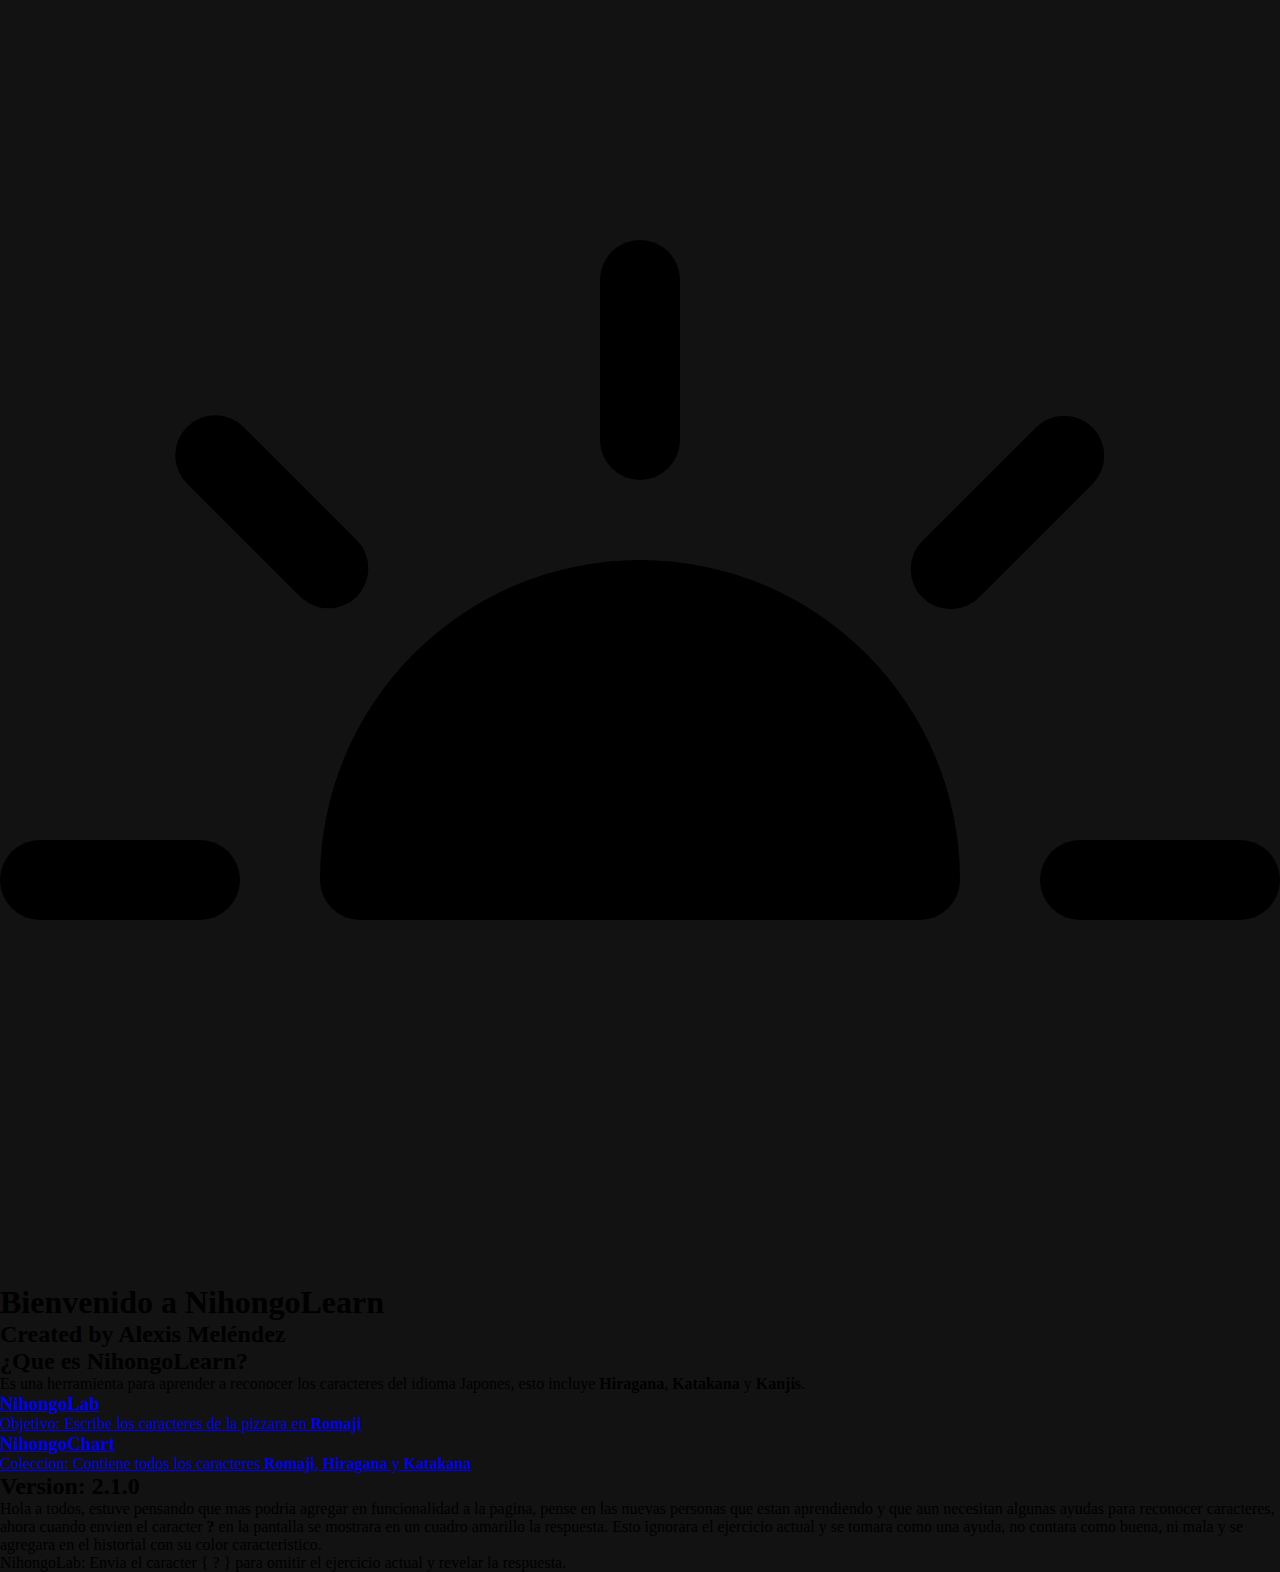
<file: index.html>
<!DOCTYPE html>
<html lang="es">
<head>
    <meta charset="UTF-8">
    <meta name="viewport" content="width=device-width, initial-scale=1.0">
    <title>NihongoLearn</title>
    <link rel="icon" href="./assets/brightness-alt-high-fill.svg">
    <link rel="stylesheet" href="./styles/main.css">
    <link rel="stylesheet" href="./styles/components.css">
    <link rel="stylesheet" href="./styles/home.css">
</head>
<body>
    <div class="hero">
        <svg xmlns="http://www.w3.org/2000/svg" class="logo" viewBox="0 0 16 16">
            <path d="M8 3a.5.5 0 0 1 .5.5v2a.5.5 0 0 1-1 0v-2A.5.5 0 0 1 8 3zm8 8a.5.5 0 0 1-.5.5h-2a.5.5 0 0 1 0-1h2a.5.5 0 0 1 .5.5zm-13.5.5a.5.5 0 0 0 0-1h-2a.5.5 0 0 0 0 1h2zm11.157-6.157a.5.5 0 0 1 0 .707l-1.414 1.414a.5.5 0 1 1-.707-.707l1.414-1.414a.5.5 0 0 1 .707 0zm-9.9 2.121a.5.5 0 0 0 .707-.707L3.05 5.343a.5.5 0 1 0-.707.707l1.414 1.414zM8 7a4 4 0 0 0-4 4 .5.5 0 0 0 .5.5h7a.5.5 0 0 0 .5-.5 4 4 0 0 0-4-4z"/>
        </svg>
        <h1>Bienvenido a <span class="special-text">NihongoLearn</span></h1>
        <h2><span class="special-text">Created by</span> Alexis Meléndez</h2>
    </div>
    <section class="list">
        <h2>¿Que es NihongoLearn?</h2>
        <p>Es una herramienta para aprender a reconocer los caracteres 
            del idioma Japones, esto incluye <strong>Hiragana</strong>,
            <strong>Katakana</strong> y <strong>Kanjis</strong>.
        </p>
    </section>
    <section class="table">
        <a class="card" href="./pages/nihongolab.html">
            <div class="info">
                <h3>NihongoLab</h3>
                <p><span class="special-text">Objetivo:</span> 
                    Escribe los caracteres de la pizzara en <strong>Romaji</strong></p>
            </div>
        </a>

        <a class="card" href="./pages/nihongochart.html">
            <div class="info">
                <h3>NihongoChart</h3>
                <p><span class="special-text">Coleccion:</span> 
                    Contiene todos los caracteres <strong>Romaji</strong>, 
                    <strong>Hiragana</strong> y <strong>Katakana</strong>
                </p>
            </div>
        </a>
    </section>
    <section class="notes-version">
        <h2>Version: 2.1.0</h2>
        <p class="note">
            Hola a todos, estuve pensando que mas podria agregar en funcionalidad a 
            la pagina, pense en las nuevas personas que estan aprendiendo y que aun 
            necesitan algunas ayudas para reconocer caracteres, ahora cuando envien el 
            caracter <span class="special-text"><strong>?</strong></span> en la pantalla se mostrara en un cuadro amarillo la respuesta.
            Esto ignorara el ejercicio actual y se tomara como una ayuda, no contara como 
            buena, ni mala y se agregara en el historial con su color caracteristico.
        </p>
        <div class="logs">
            <p><span class="special-text">NihongoLab</span>: Envia el caracter { ? } 
            para omitir el ejercicio actual y revelar la respuesta.</p>
        </div>
    </section>
</body>
</html>
</file>
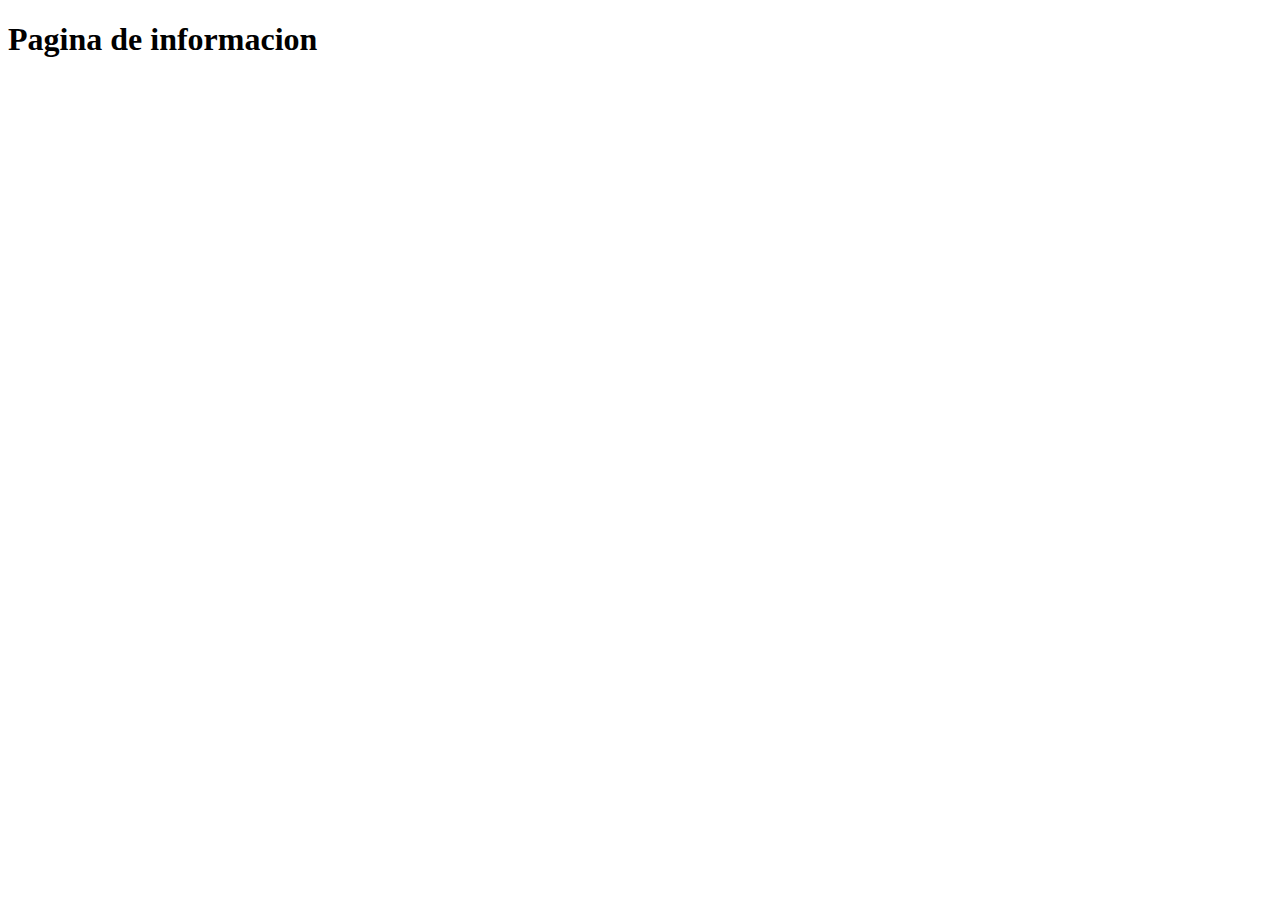
<file: pages/about.html>
<!DOCTYPE html>
<html lang="es">
<head>
    <meta charset="UTF-8">
    <meta name="viewport" content="width=device-width, initial-scale=1.0">
    <title>Mas informacion</title>
</head>
<body>
    <h1>Pagina de informacion</h1>
</body>
</html>
</file>
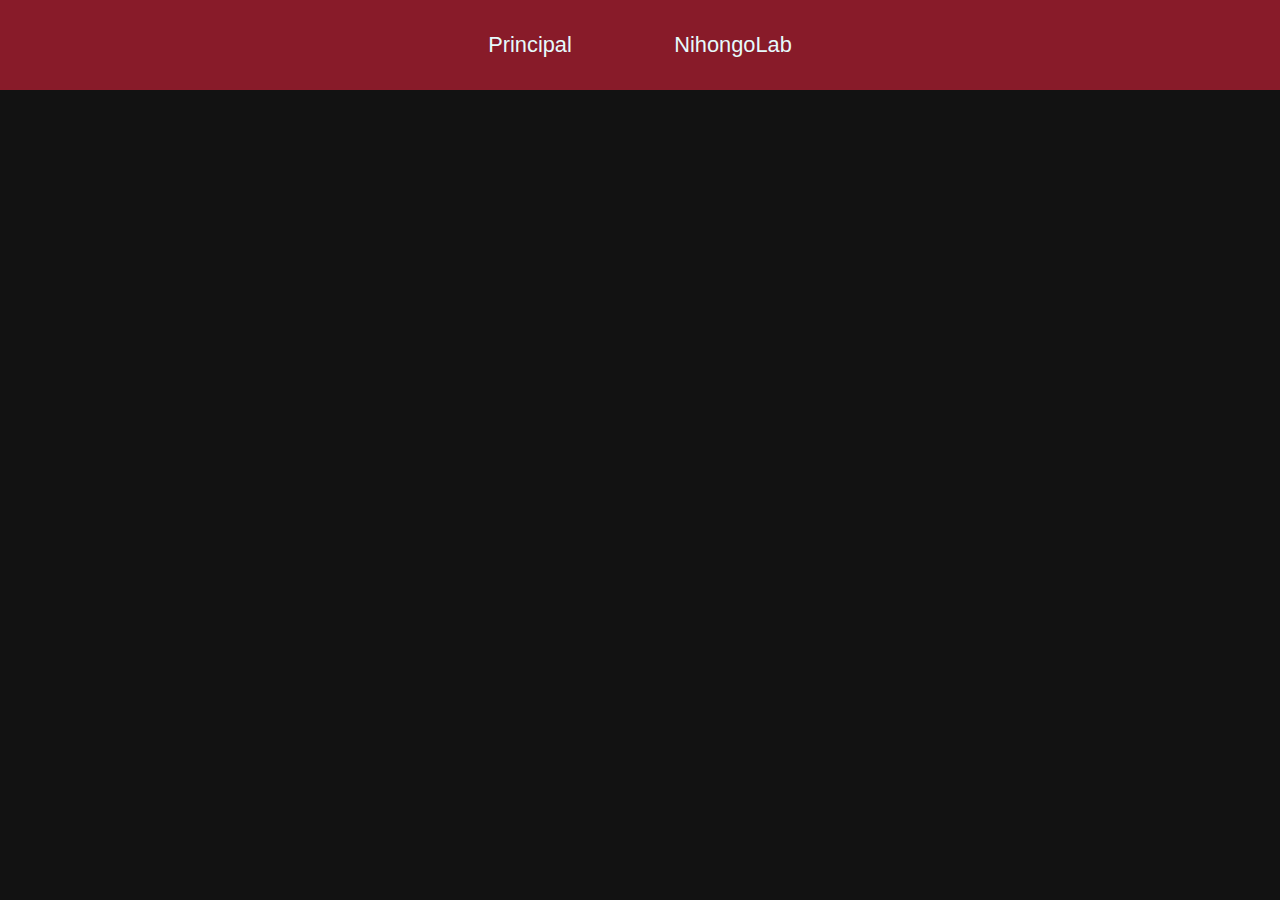
<file: pages/nihongochart.html>
<!DOCTYPE html>
<html lang="en">
<head>
    <meta charset="UTF-8">
    <meta name="viewport" content="width=device-width, initial-scale=1.0">
    <title>NihongoChart</title>
    <link rel="icon" href="../assets/brightness-alt-high-fill.svg">
    <link rel="stylesheet" href="../styles/main.css">
    <link rel="stylesheet" href="../styles/components.css">
    <link rel="stylesheet" href="../styles/nav.css">
    <link rel="stylesheet" href="../styles/charts.css">
</head>
<body>
    <nav>
        <a href="../index.html">Principal</a>
        <a href="../pages/nihongolab.html">NihongoLab</a>
    </nav>
    <div class="table"></div>
    <script src="../scripts/syllabary.js"></script>
    <script src="../scripts/letter.js"></script>
</body>
</html>
</file>
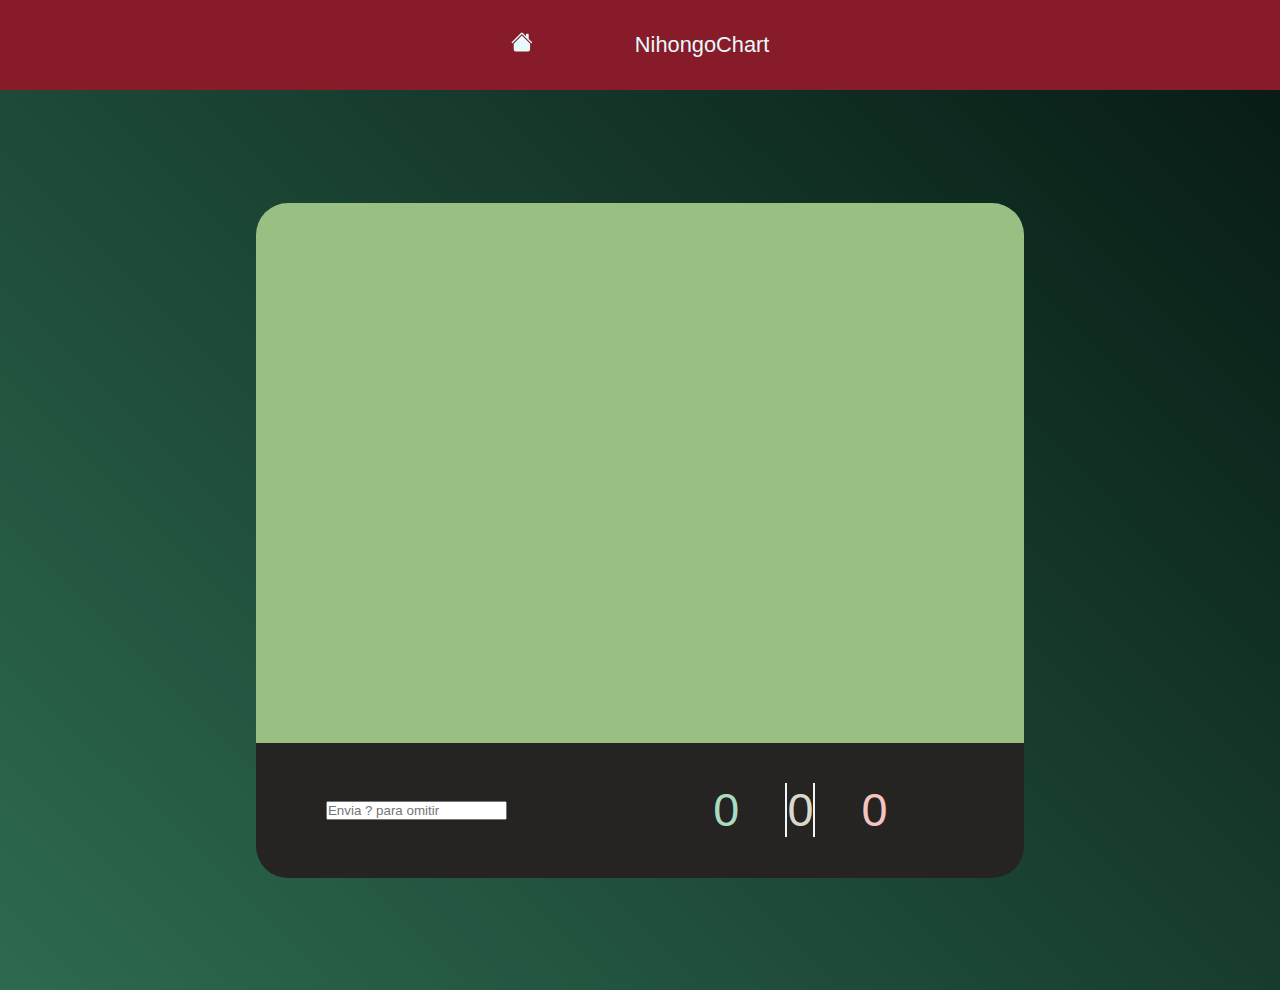
<file: pages/nihongolab.html>
<!DOCTYPE html>
<html lang="es">
<head>
    <meta charset="UTF-8">
    <meta name="viewport" content="width=device-width, initial-scale=1.0">
    <title>NihongoLab</title>
    <link rel="icon" href="../assets/brightness-alt-high-fill.svg">
    <link rel="stylesheet" href="../styles/main.css">
    <link rel="stylesheet" href="../styles/nav.css">
    <link rel="stylesheet" href="../styles/app.css">
</head>
<body>
    <nav>
        <a href="../index.html">
            <svg xmlns="http://www.w3.org/2000/svg" class="icon" viewBox="0 0 16 16">
                <path d="M8.707 1.5a1 1 0 0 0-1.414 0L.646 8.146a.5.5 0 0 0 .708.708L8 2.207l6.646 6.647a.5.5 0 0 0 .708-.708L13 5.793V2.5a.5.5 0 0 0-.5-.5h-1a.5.5 0 0 0-.5.5v1.293z"/>
                <path d="m8 3.293 6 6V13.5a1.5 1.5 0 0 1-1.5 1.5h-9A1.5 1.5 0 0 1 2 13.5V9.293z"/>
              </svg>
        </a>
        <a href="../pages/nihongochart.html">NihongoChart</a>
    </nav>
    <div class="wrapper">
        <div class="panel">
            <div class="board">
                <span id="assistance" class="assistance"></span>
                <span id="issue" class="issue"></span>
                <span id="message" class="message"></span>
                <span id="answer" class="answer"></span>
            </div>
            <div class="bar">
                <div class="box">
                    <input type="text" id="box" placeholder="Envia ? para omitir">
                    <div class="send" onclick="send_button();"></div>
                </div>
                <div class="score">
                    <span class="correct" id="correct">0</span>
                    <span class="assist" id="assist">0</span>
                    <span class="incorrect" id="incorrect">0</span>
                </div>
            </div>
        </div>
        <div class="history">
            <div class="scroll"></div>
        </div>
    </div>
    <script src="../scripts/syllabary.js"></script>
    <script src="../scripts/card.js"></script>
    <script src="../scripts/utils.js"></script>
    <script src="../scripts/servicelab.js"></script>
</body>
</html>
</file>
<file: styles/main.css>
/* Variables, importaciones, colores que se comparten en todas las paginas */

/* imports */

@import url('https://fonts.googleapis.com/css2?family=Nunito:ital,wght@0,200..1000;1,200..1000&display=swap');

/* Resets */

* {
    margin: 0%;
    padding: 0%;
}

:root {
    /* Utilizando la prop de claro y oscuro para el navegador
    color-scheme: light dark;
    Inhabilitado por incompatibilidad con el navegador Safari */

    /* new colors */
    --textColorLight: #252422;
    --textColorDark: #E6FAFC;
    --backColorLight: #F5F5F5;
    --backColorDark: #121212;
    --firstColorLight: #9D1B2C;
    --firstColorDark: #9CFC97;
    --secondColorLight: #fff0f3;
    --secondColorDark: #181F1C;

    --assistColor: #E3D888;

    --CorrectColorLight: #538d22;
    --CorrectColorDark: #a9dbc3;
    --incorrectColorLight: #ba181b;
    --incorrectColorDark: #F0D2D1;

    /* fonts */
    --nunitoFont: "Nunito", sans-serif;
}

body {
    min-height: 100vh;
    background-color: var(--backColorDark);
}
</file>
<file: styles/components.css>
/* imports */

@import url('https://fonts.googleapis.com/css2?family=Nunito+Sans:ital,opsz,wght@0,6..12,200..1000;1,6..12,200..1000&display=swap');

/* post */

.post {
    display: flex;
    width: 100%;
    height: 40vh;
}

.post .side {
    width: 50%;
    height: 100%;
}
</file>
<file: styles/nav.css>
/* Este documento css esta reservado para modificar solo la barra de navegacion */

nav {
    display: flex;
    justify-content: center;
    align-items: center;
    width: 100%;
    height: 10vh;
    background-color: light-dark(rgba(186, 31, 51, 0.7), rgba(156, 252, 151, 0.7));
}

nav a {
    margin: 0px 1%;
    padding: 1% 3%;
    text-decoration: none;
    color: light-dark(var(--textColorDark), var(--textColorLight));
    font-family: sans-serif;
    font-size: calc(1vw + 1vh);
    border-radius: 8px;
}

nav a .icon {
    width: calc(1vw + 1vh);
    fill: light-dark(var(--textColorDark), var(--textColorLight));
}

nav a:hover {
    color: light-dark(var(--textColorLight), var(--textColorDark));
    background-color: light-dark(var(--secondColorLight), var(--secondColorDark));
}

nav a:hover .icon {
    fill: light-dark(var(--textColorLight), var(--textColorDark));
}

@media screen and (max-width: 600px) {
    nav {
        height: 5vh;
    }

    nav a {
        padding: 3% 5%;
    }
}
</file>
<file: styles/charts.css>
/* Documento donde se guardara todos los estilos para los diccionarios */

.table {
    margin-top: 5%;
    grid-template-columns: 1fr 1fr 1fr 1fr 1fr;
    gap: 1%;
}

.letter {
    display: flex;
    justify-content: space-evenly;
    align-items: center;
    padding: 5%;
    width: 90%;
    height: fit-content;
    background-color: light-dark(var(--secondColorLight), var(--secondColorDark));
    border-radius: 8px;
}

.letter span {
    text-align: center;
    width: 33%;
    font-family: var(--nunitoFont);
    font-size: calc(0.5vw + 2vh);
    color: light-dark(var(--textColorLight), var(--textColorDark));
}

.letter span:nth-child(2) {
    border-left: 0.5vh solid light-dark(var(--firstColorLight), var(--firstColorDark));
    border-right: 0.5vh solid light-dark(var(--firstColorLight), var(--firstColorDark));
}

@media screen and (max-width: 600px) {
    .table {
        gap: 0.1% 0px;
        grid-template-columns: 1fr;
    }
}
</file>
<file: styles/home.css>
/* Resets */

* {
    margin: 0%;
    padding: 0%;
}
</file>
<file: styles/app.css>
/* Resets */

* {
    margin: 0%;
    padding: 0%;
}

/* Variables */

:root {
    --color-text: #dad7cd;
    --primary: #99bf82;
    --secundary: #252422;
    --color-back: #efebe5;
    --white: #f3f5f4;
    --color-correct: #a9dbc3;
    --color-incorrect: #f6c4c0;
}

.wrapper {
    display: flex;
    justify-content: center;
    align-items: center;
    width: 100%;
    height: 100vh;
    min-height: 657px;
    background: linear-gradient(45deg, rgba(45,106,79,1) 0%, rgba(8,28,21,1) 100%);
}

.wrapper>.panel {
    width: 60%;
    height: 75%;
}

.panel>.board {
    display: flex;
    flex-direction: column;
    justify-content: center;
    align-items: center;
    width: 100%;
    height: 80%;
    background-color: var(--primary);
    border-radius: 32px 32px 0px 0px;
}

.board>span {
    color: var(--secundary);
    font-family: sans-serif;
    font-weight: bold;
    text-align: center;
}

.board>.issue {
    font-size: calc(1em + 2vw);
}

.board>.message {
    font-size: calc(1em + 1vw);
}

.board>.answer {
    font-size: calc(1em + 1vw);
}

.panel>.bar {
    display: flex;
    justify-content: space-around;
    align-items: center;
    width: 100%;
    height: 20%;
    background-color: var(--secundary);
    border-radius: 0px 0px 32px 32px;
}

.dock {
    display: flex;
    align-items: center;
    justify-content: center;
    width: 40%;
    height: 50px;
}

.bar>.dock>input {
    border: none;
    outline: none;
    width: 80%;
    height: 100%;
    color: var(--secundary);
    font-family: sans-serif;
    font-size: 25px;
    text-align: center;
    background-color: var(--color-text);
    border-radius: 8px 0px 0px 8px;
}

.bar>.dock>img {
    cursor: pointer;
    padding: 12.5px;
    height: 50%;
    background-color: var(--color-text);
    border-radius: 0px 8px 8px 0px;
}

.score {
    display: flex;
    align-items: center;
    justify-content: center;
    width: 40%;
    height: 100%;
}

.score>span {
    color: var(--color-text);
    font-family: sans-serif;
    font-size: calc(1em + 1vw + 2vh);
}

.score>.correct {
    padding-right: 15%;
    border-right: 2px solid var(--white);
    color: var(--color-correct);
}

.score>.incorrect {
    padding-left: 15%;
    border-left: 2px solid var(--white);
    color: var(--color-incorrect);
}

@media screen and (max-width: 800px) {
    .wrapper {
        align-items: normal;
    }

    .wrapper>.panel {
        width: 100%;
        height: 50%;
    }

    .panel>.board {
        height: 60%;
        background-color: transparent;
        border-radius: 0%;
    }

    .board>span {
        color: var(--white);
    }

    .panel>.bar {
        flex-direction: column;
        justify-content: space-evenly;
        border-radius: 0%;
        height: 40%;
    }

    .dock {
        width: 80%;
    }

    .score {
        width: 100%;
        height: 40%;
    }
}
</file>
